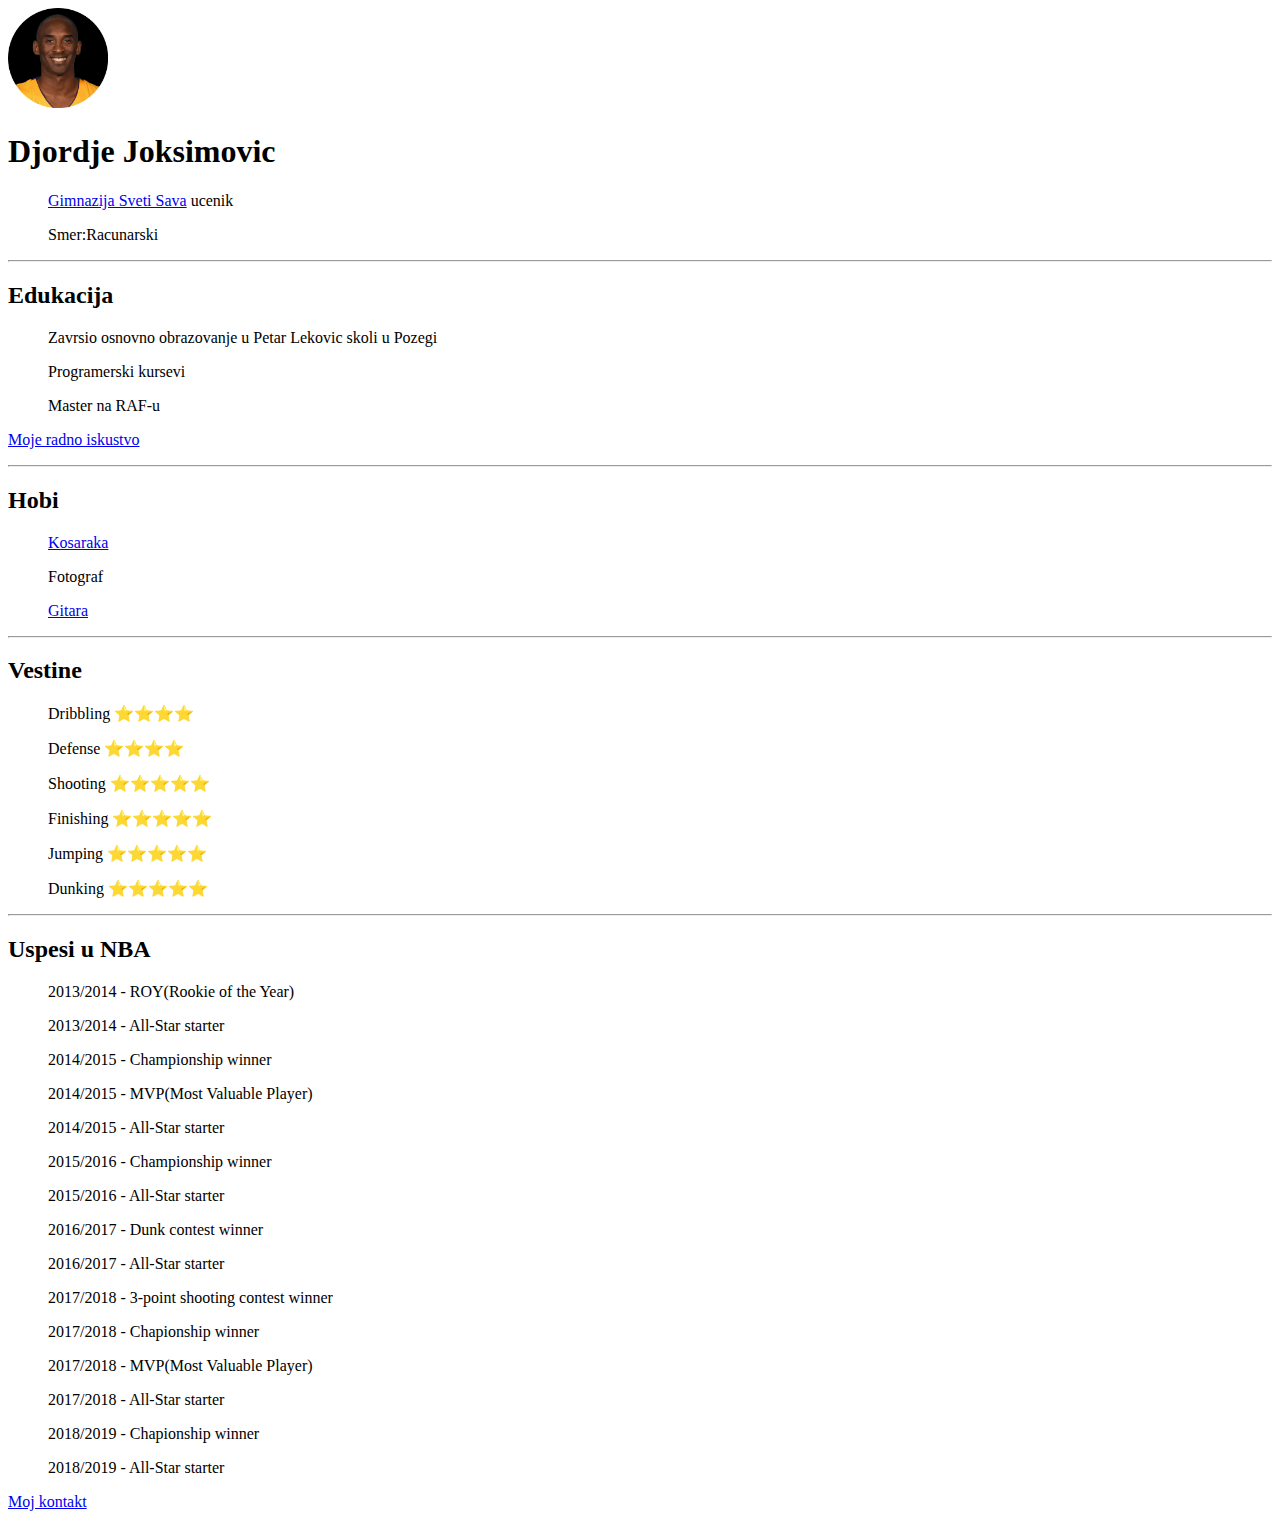
<file: index.html>
<!DOCTYPE html>
<html lang="en">
<head>
    <meta charset="UTF-8">
    <meta name="viewport" content="width=device-width, initial-scale=1.0">
    <title>Document</title>
</head>
<body>
    <img width="100" height="100" src="slike/imageedit_1_6853327439.png" alt="slika">
    <h1>Djordje Joksimovic</h1>
    <p>
        <ul><a href="http://www.gimnazijapozega.edu.rs/">Gimnazija Sveti Sava</a> ucenik</ul>
        <ul>Smer:Racunarski</ul>
        <ul></ul>
    </p>
    <hr>
    <h2>Edukacija</h2>
    <p>
        <ul>Zavrsio osnovno obrazovanje u Petar Lekovic skoli u Pozegi</ul>
        <ul>Programerski kursevi</ul>
        <ul>Master na RAF-u</ul>
        <a href="radnoiskustvo.html">Moje radno iskustvo</a>
    </p>
    <hr>
    <h2>Hobi</h2>
    <p>
        <ul><a href="https://www.youtube.com/watch?v=vQscU81RhSQ">Kosaraka</a></ul>
        <ul>Fotograf</ul>
        <ul><a href="https://www.youtube.com/watch?v=iGleR_5yiaE">Gitara</a></ul>
    </p>
    <hr>
    <h2>Vestine</h2>
    <p>
        <ul>Dribbling  ⭐⭐⭐⭐</ul>
        <ul>Defense    ⭐⭐⭐⭐</ul>
        <ul>Shooting   ⭐⭐⭐⭐⭐</ul>
        <ul>Finishing  ⭐⭐⭐⭐⭐</ul>
        <ul>Jumping    ⭐⭐⭐⭐⭐</ul>
        <ul>Dunking    ⭐⭐⭐⭐⭐</ul>
    </p>
    <hr>
    <h2>Uspesi u NBA</h2>
    <p>
        <ul>2013/2014 - ROY(Rookie of the Year)</ul>
        <ul>2013/2014 - All-Star starter</ul>
        <ul>2014/2015 - Championship winner</ul>
        <ul>2014/2015 - MVP(Most Valuable Player)</ul>
        <ul>2014/2015 - All-Star starter</ul>
        <ul>2015/2016 - Championship winner</ul>
        <ul>2015/2016 - All-Star starter</ul>
        <ul>2016/2017 - Dunk contest winner</ul>
        <ul>2016/2017 - All-Star starter</ul>
        <ul>2017/2018 - 3-point shooting contest winner</ul>
        <ul>2017/2018 - Chapionship winner</ul>
        <ul>2017/2018 - MVP(Most Valuable Player)</ul>
        <ul>2017/2018 - All-Star starter</ul>
        <ul>2018/2019 - Chapionship winner</ul>
        <ul>2018/2019 - All-Star starter</ul>
    </p>
    <p>
        <a href="kontakt.html">Moj kontakt</a>
    </p>

</body>
</html>
</file>
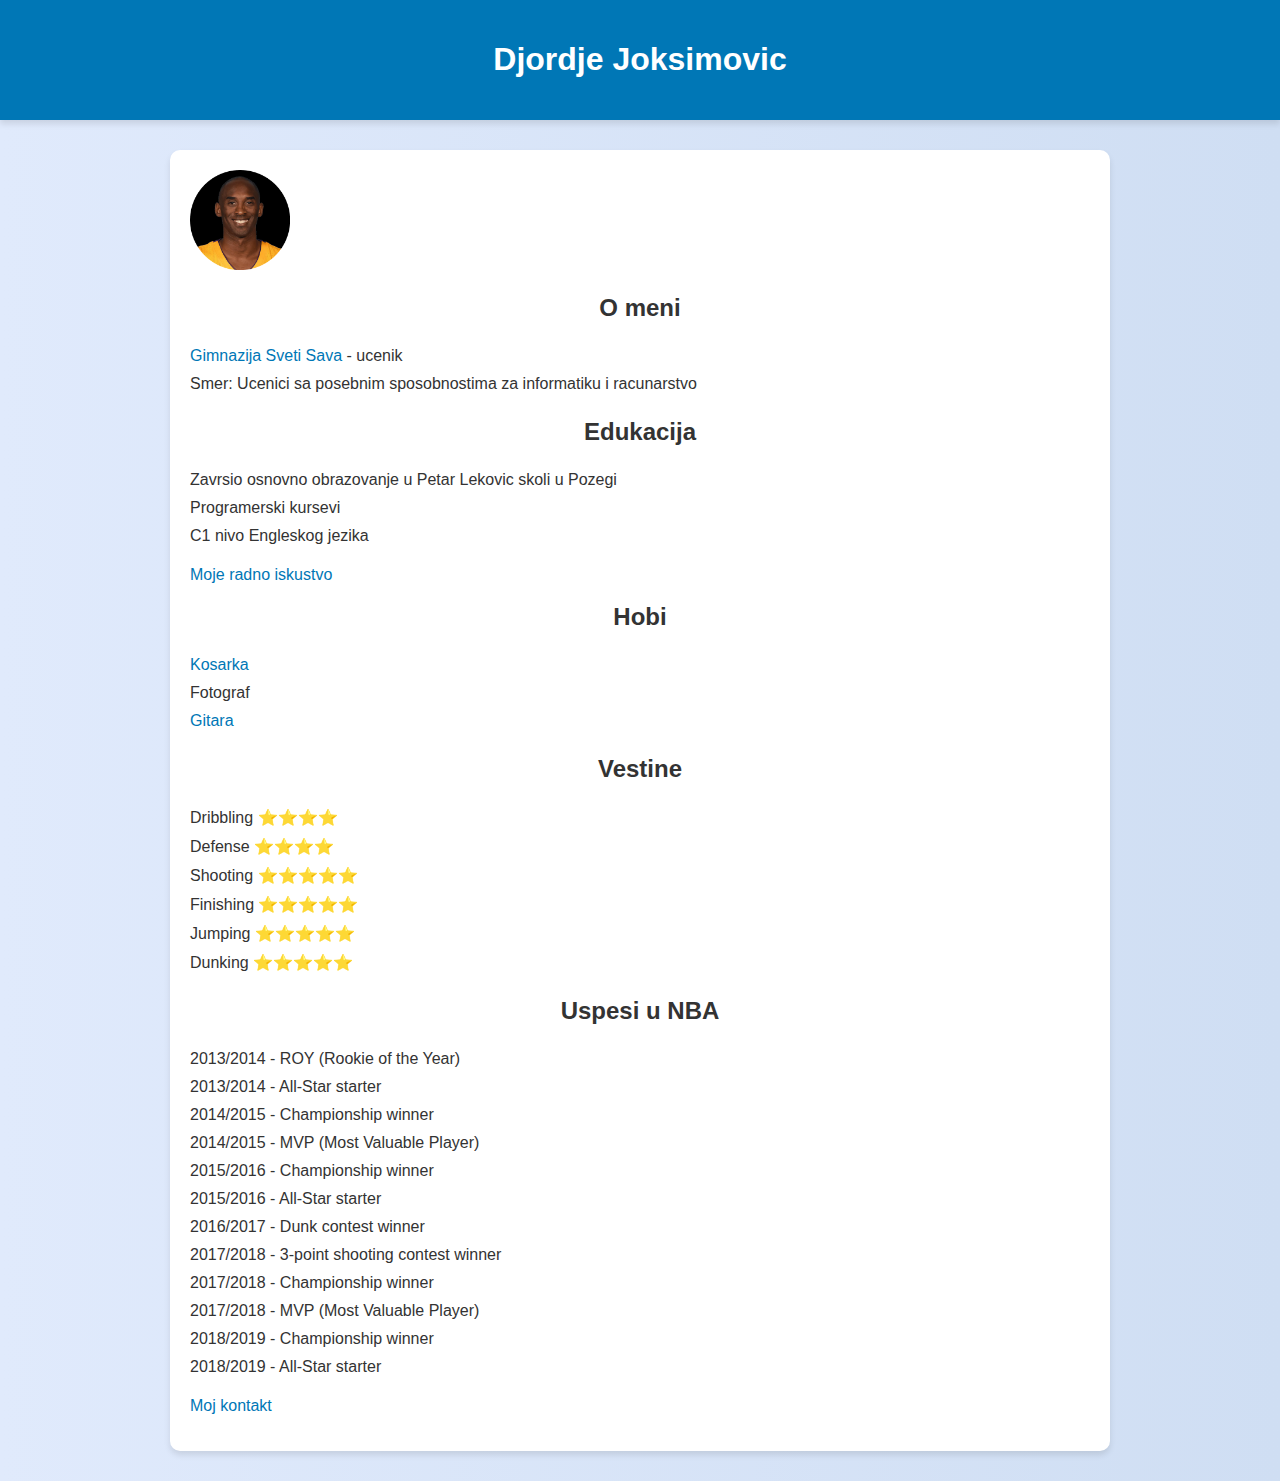
<file: css-main/djordje css/index.html>
<!DOCTYPE html>
<html lang="en">
<head>
    <meta charset="UTF-8">
    <meta name="viewport" content="width=device-width, initial-scale=1.0">
    <title>Djordje Joksimovic</title>
    <link rel="stylesheet" href="style.css">
</head>
<body>
<header>
    <h1>Djordje Joksimovic</h1>
</header>
<div class="container">
    <img width="100" height="100" src="slike/imageedit_1_6853327439.png" alt="slika">

    <h2>O meni</h2>
    <ul>
        <li><a href="http://www.gimnazijapozega.edu.rs/">Gimnazija Sveti Sava</a> - ucenik</li>
        <li>Smer: Ucenici sa posebnim sposobnostima za informatiku i racunarstvo</li>
    </ul>

    <h2>Edukacija</h2>
    <ul>
        <li>Zavrsio osnovno obrazovanje u Petar Lekovic skoli u Pozegi</li>
        <li>Programerski kursevi</li>
        <li>C1 nivo Engleskog jezika</li>
    </ul>
    <p><a href="radnoiskustvo.html">Moje radno iskustvo</a></p>

    <h2>Hobi</h2>
    <ul>
        <li><a href="https://www.youtube.com/watch?v=vQscU81RhSQ">Kosarka</a></li>
        <li>Fotograf</li>
        <li><a href="https://www.youtube.com/watch?v=iGleR_5yiaE">Gitara</a></li>
    </ul>

    <h2>Vestine</h2>
    <ul>
        <li>Dribbling  ⭐⭐⭐⭐</li>
        <li>Defense    ⭐⭐⭐⭐</li>
        <li>Shooting   ⭐⭐⭐⭐⭐</li>
        <li>Finishing  ⭐⭐⭐⭐⭐</li>
        <li>Jumping    ⭐⭐⭐⭐⭐</li>
        <li>Dunking    ⭐⭐⭐⭐⭐</li>
    </ul>

    <h2>Uspesi u NBA</h2>
    <ul>
        <li>2013/2014 - ROY (Rookie of the Year)</li>
        <li>2013/2014 - All-Star starter</li>
        <li>2014/2015 - Championship winner</li>
        <li>2014/2015 - MVP (Most Valuable Player)</li>
        <li>2015/2016 - Championship winner</li>
        <li>2015/2016 - All-Star starter</li>
        <li>2016/2017 - Dunk contest winner</li>
        <li>2017/2018 - 3-point shooting contest winner</li>
        <li>2017/2018 - Championship winner</li>
        <li>2017/2018 - MVP (Most Valuable Player)</li>
        <li>2018/2019 - Championship winner</li>
        <li>2018/2019 - All-Star starter</li>
    </ul>
    
    <p><a href="kontakt.html">Moj kontakt</a></p>
</div>
</body>
</html>
</file>
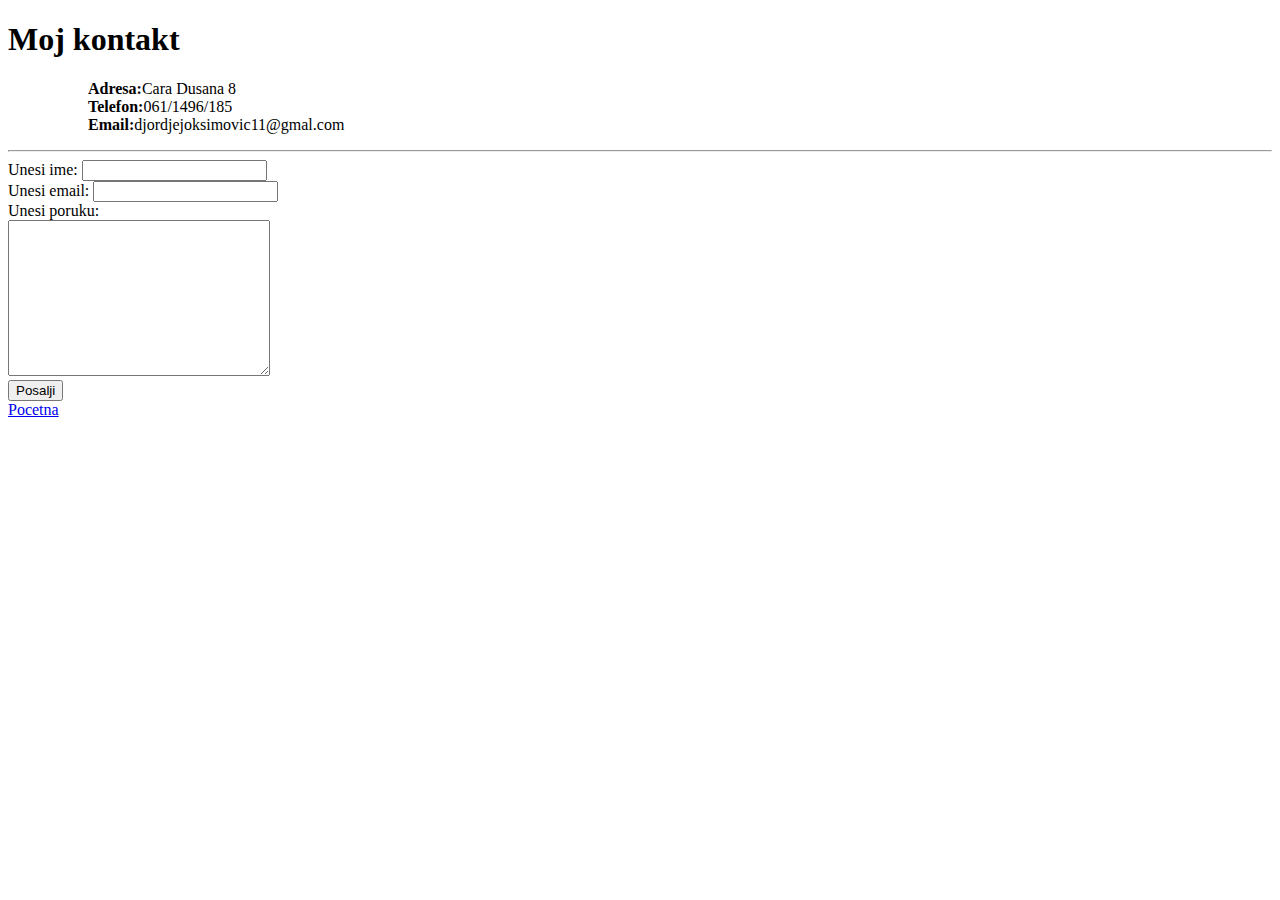
<file: kontakt.html>
<!DOCTYPE html>
<html lang="en">
<head>
    <meta charset="UTF-8">
    <meta name="viewport" content="width=device-width, initial-scale=1.0">
    <title>Document</title>
</head>
<body>
    <h1>Moj kontakt</h1>
    <ul>
        <ol><b>Adresa:</b>Cara Dusana 8</ol>
        <ol><b>Telefon:</b>061/1496/185</ol>
        <ol><b>Email:</b>djordjejoksimovic11@gmal.com</ol>
    </ul>
    <hr>
    <form action="mailto:djordjejoksimovic11@gmail.com" method="post" enctype="text/plain">
        <label>Unesi ime:</label>
        <input type="text" name="tvojeIme"><br>
        <label>Unesi email:</label>
        <input type="email"name="tvojEmail"><br>
        <label>Unesi poruku:</label><br>
        <textarea name="textPoruke" id=""cols="30"rows="10"></textarea><br>
        <input type="submit"value="Posalji">
    </form>
    <a href="index.html">Pocetna</a>
</body>
</html>
</file>
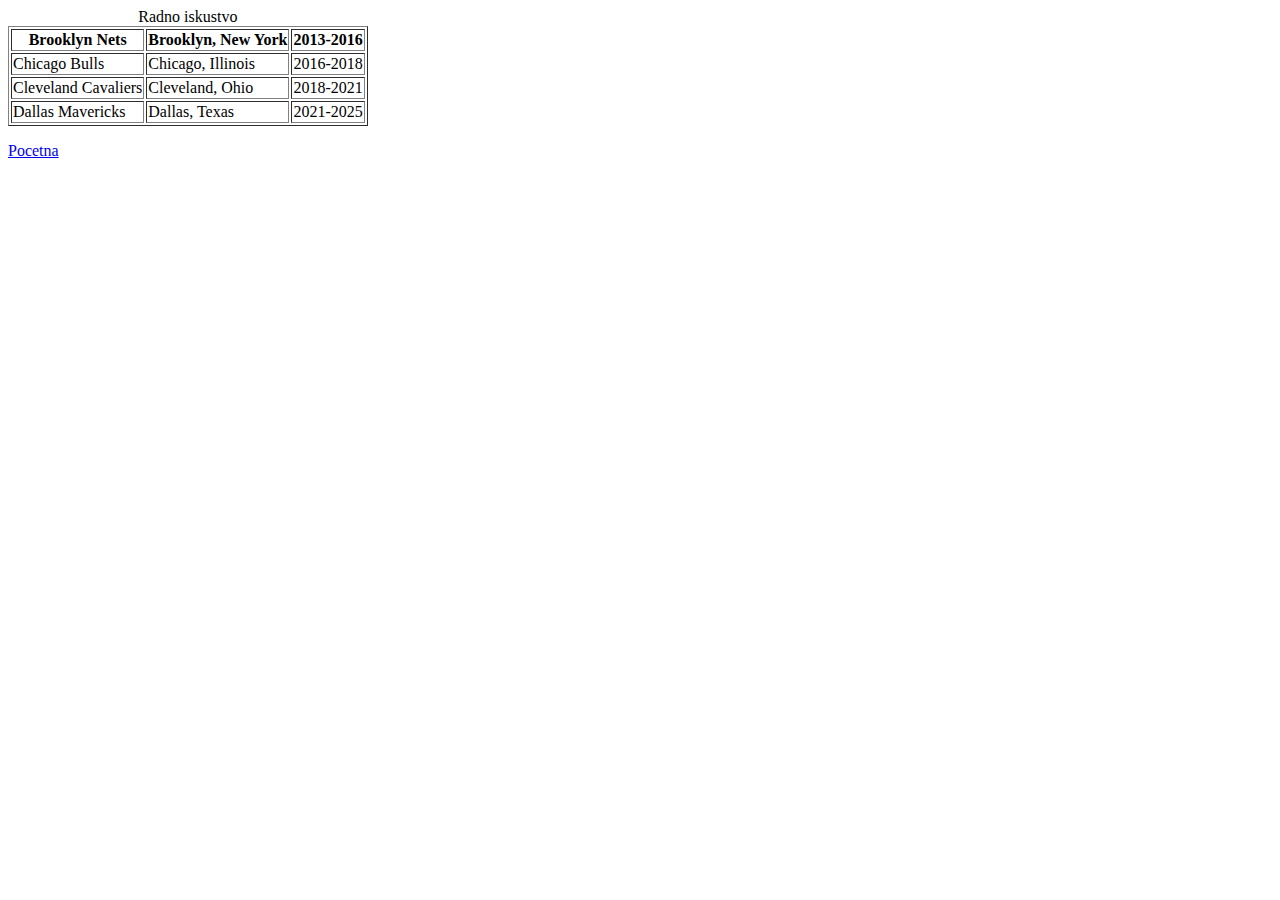
<file: radnoiskustvo.html>
<!DOCTYPE html>
<html lang="en">
<head>
    <meta charset="UTF-8">
    <meta name="viewport" content="width=device-width, initial-scale=1.0">
    <title>Document</title>
</head>
<body>
    <table border="1">
        <caption>Radno iskustvo</caption>
        <tr>
            <th>Brooklyn Nets</th>
            <th>Brooklyn, New York</th>
            <th>2013-2016</th>
        </tr>
        <tr>
            <td>Chicago Bulls</td>
            <td>Chicago, Illinois</td>
            <td>2016-2018</td>
        </tr>
        <tr>
            <td>Cleveland Cavaliers</td>
            <td>Cleveland, Ohio</td>
            <td>2018-2021</td>
        </tr>
        <tr>
            <td>Dallas Mavericks</td>
            <td>Dallas, Texas</td>
            <td>2021-2025</td>
        </tr>
     </table>
     <p>
        <a href="index.html">Pocetna</a>
     </p>
</body>
</html>
</file>
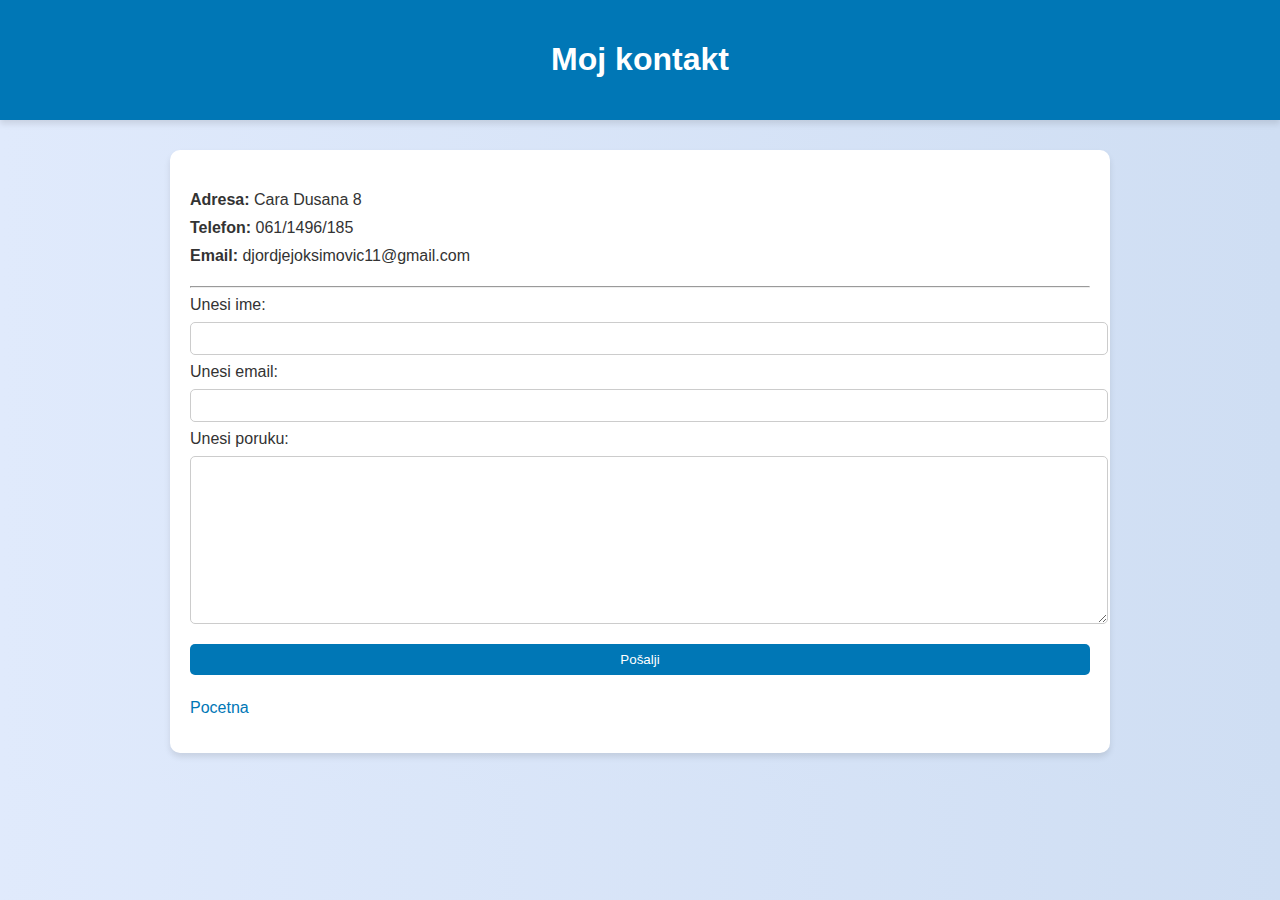
<file: css-main/djordje css/kontakt.html>
<!DOCTYPE html>
<html lang="en">
<head>
    <meta charset="UTF-8">
    <meta name="viewport" content="width=device-width, initial-scale=1.0">
    <title>Moj kontakt</title>
    <link rel="stylesheet" href="style.css">
</head>
<body>
<header>
    <h1>Moj kontakt</h1>
</header>
<div class="container">
    <ul>
        <li><b>Adresa:</b> Cara Dusana 8</li>
        <li><b>Telefon:</b> 061/1496/185</li>
        <li><b>Email:</b> djordjejoksimovic11@gmail.com</li>
    </ul>

    <hr>

    <form action="mailto:djordjejoksimovic11@gmail.com" method="post" enctype="text/plain">
        <label>Unesi ime:</label>
        <input type="text" name="tvojeIme" required><br>
        <label>Unesi email:</label>
        <input type="email" name="tvojEmail" required><br>
        <label>Unesi poruku:</label><br>
        <textarea name="textPoruke" cols="30" rows="10" required></textarea><br>
        <input type="submit" value="Pošalji">
    </form>
    
    <p><a href="index.html">Pocetna</a></p>
</div>
</body>
</html>
</file>
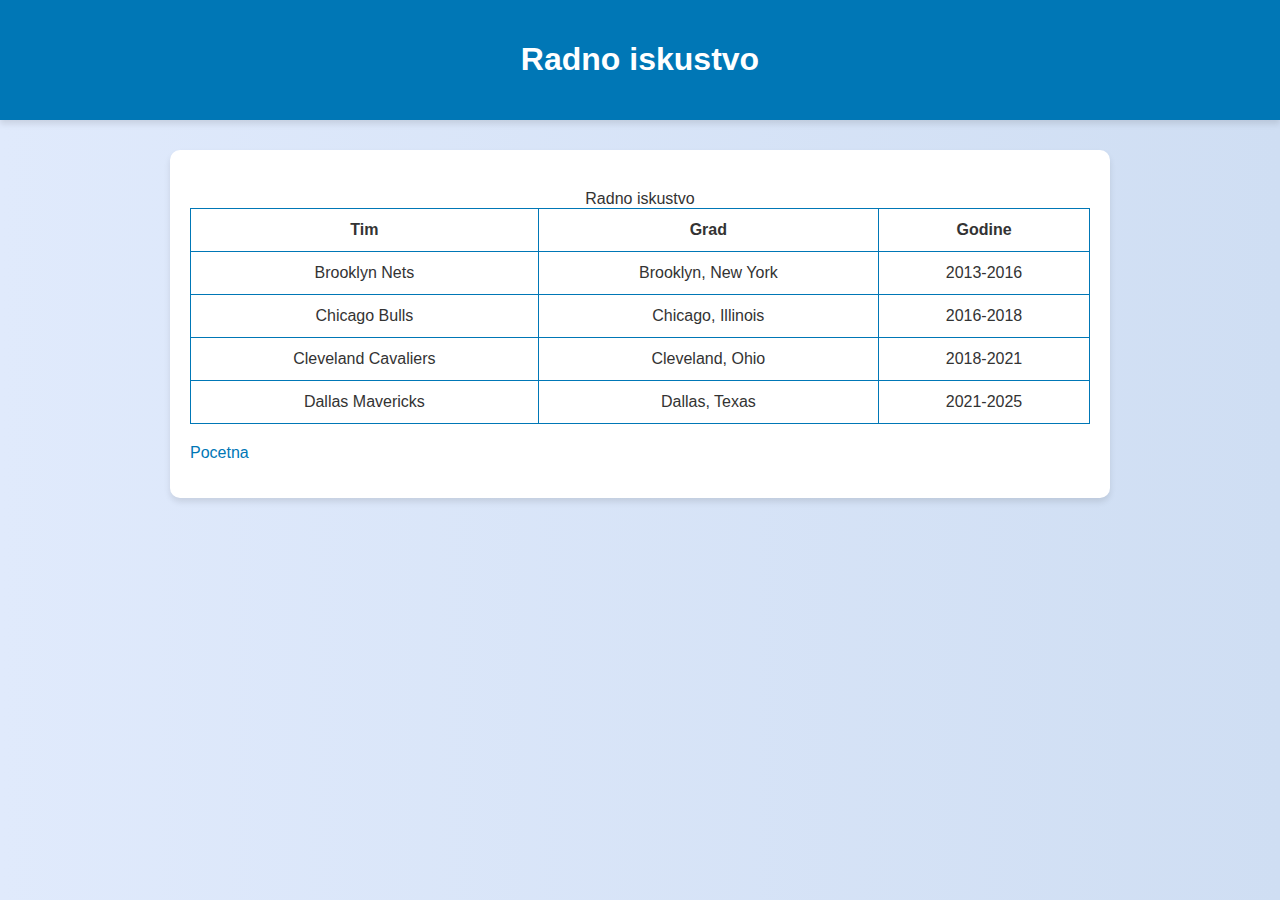
<file: css-main/djordje css/radnoiskustvo.html>
<!DOCTYPE html>
<html lang="en">
<head>
    <meta charset="UTF-8">
    <meta name="viewport" content="width=device-width, initial-scale=1.0">
    <title>Radno iskustvo</title>
    <link rel="stylesheet" href="style.css">
</head>
<body>
<header>
    <h1>Radno iskustvo</h1>
</header>
<div class="container">
    <table>
        <caption>Radno iskustvo</caption>
        <thead>
            <tr>
                <th>Tim</th>
                <th>Grad</th>
                <th>Godine</th>
            </tr>
        </thead>
        <tbody>
            <tr>
                <td>Brooklyn Nets</td>
                <td>Brooklyn, New York</td>
                <td>2013-2016</td>
            </tr>
            <tr>
                <td>Chicago Bulls</td>
                <td>Chicago, Illinois</td>
                <td>2016-2018</td>
            </tr>
            <tr>
                <td>Cleveland Cavaliers</td>
                <td>Cleveland, Ohio</td>
                <td>2018-2021</td>
            </tr>
            <tr>
                <td>Dallas Mavericks</td>
                <td>Dallas, Texas</td>
                <td>2021-2025</td>
            </tr>
        </tbody>
    </table>

    <p><a href="index.html">Pocetna</a></p>
</div>
</body>
</html>
</file>
<file: css-main/djordje css/style.css>
body {
    font-family: 'Segoe UI', Tahoma, Geneva, Verdana, sans-serif;
    background: linear-gradient(to right, #e0eafc, #cfdef3);
    margin: 0;
    padding: 0;
    color: #333;
}
header {
    background-color: #0077b6;
    color: white;
    padding: 20px 0;
    text-align: center;
    box-shadow: 0 4px 6px rgba(0,0,0,0.1);
}
h1, h2 {
    text-align: center;
}
.container {
    max-width: 900px;
    margin: 30px auto;
    background: white;
    padding: 20px;
    border-radius: 10px;
    box-shadow: 0 4px 6px rgba(0,0,0,0.1);
}
ul {
    list-style-type: none;
    padding: 0;
}
ul li {
    padding: 5px 0;
}
a {
    color: #0077b6;
    text-decoration: none;
}
a:hover {
    text-decoration: underline;
}
table {
    width: 100%;
    border-collapse: collapse;
    margin: 20px 0;
}
table, th, td {
    border: 1px solid #0077b6;
}
th, td {
    padding: 12px;
    text-align: center;
}
form input, form textarea {
    width: 100%;
    padding: 8px;
    margin: 8px 0;
    border: 1px solid #ccc;
    border-radius: 5px;
}
form input[type="submit"] {
    background-color: #0077b6;
    color: white;
    border: none;
    cursor: pointer;
}
form input[type="submit"]:hover {
    background-color: #005f87;
}
</file>
